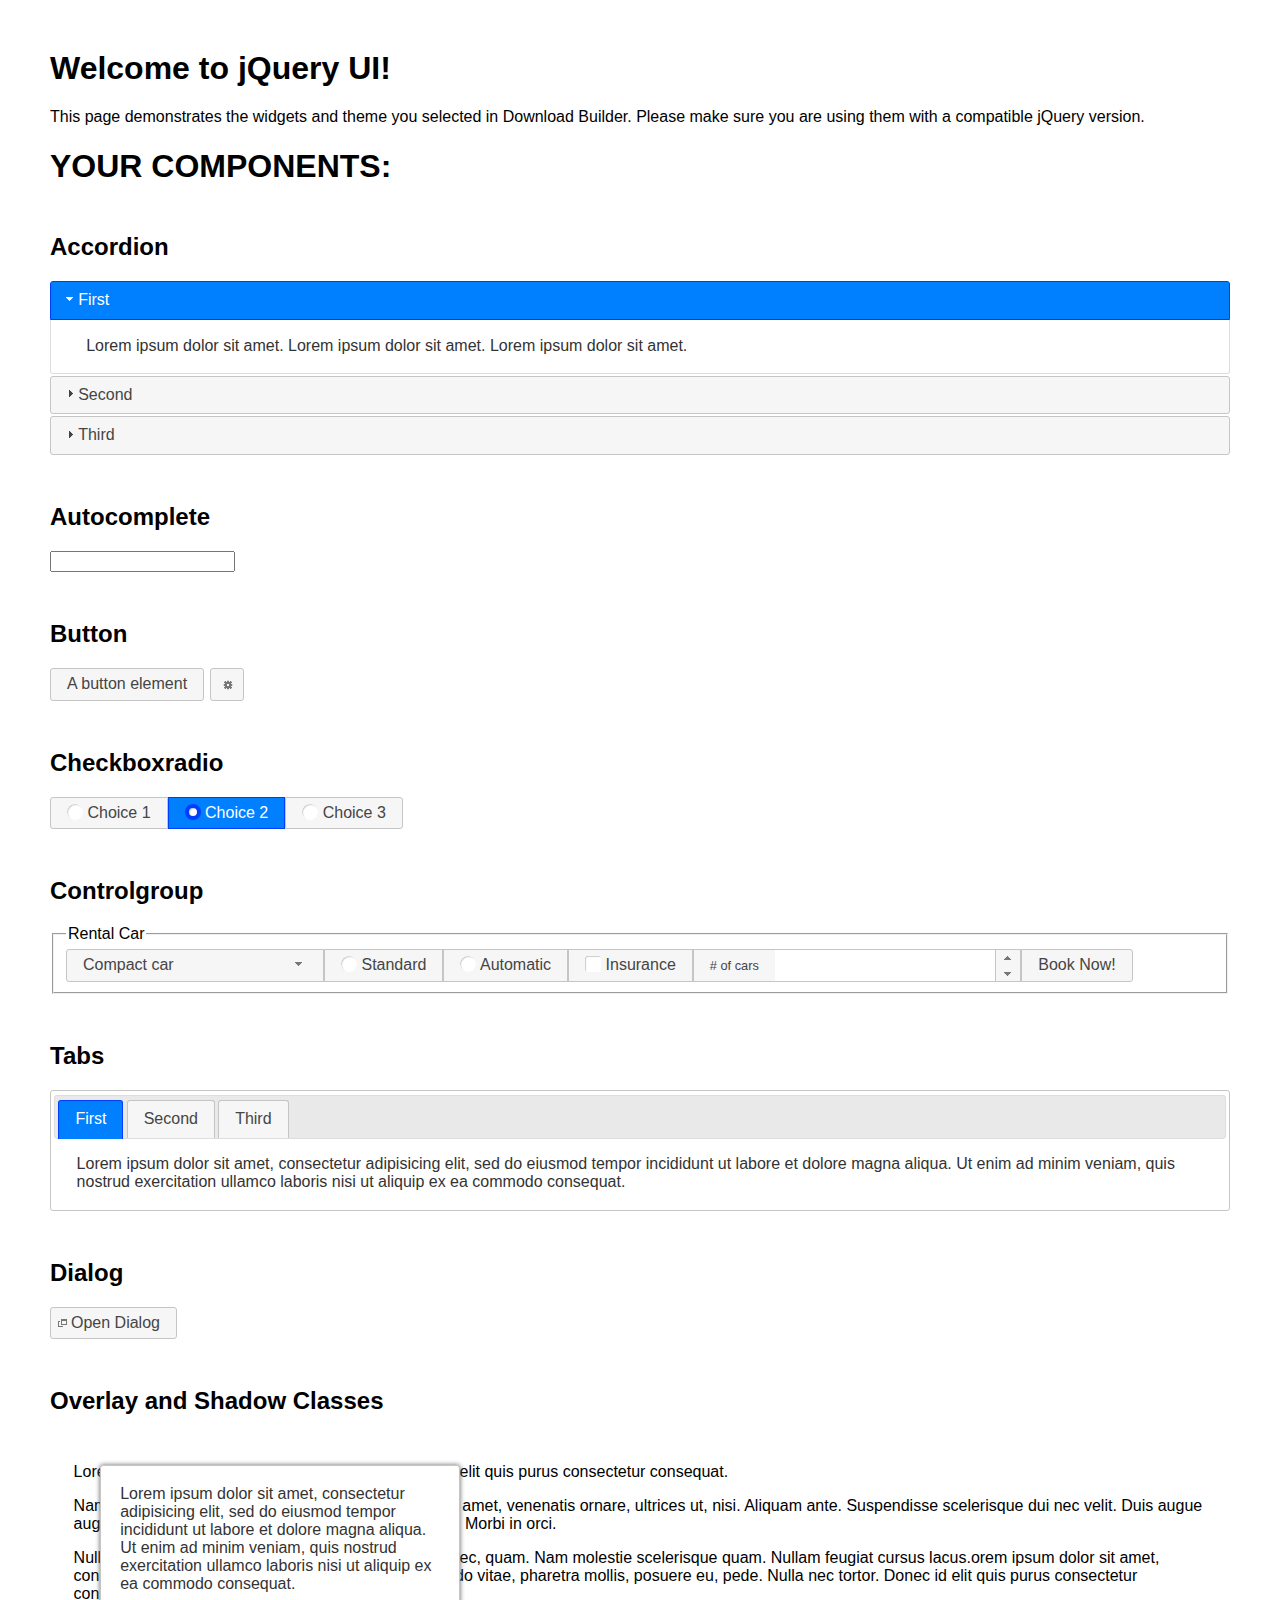
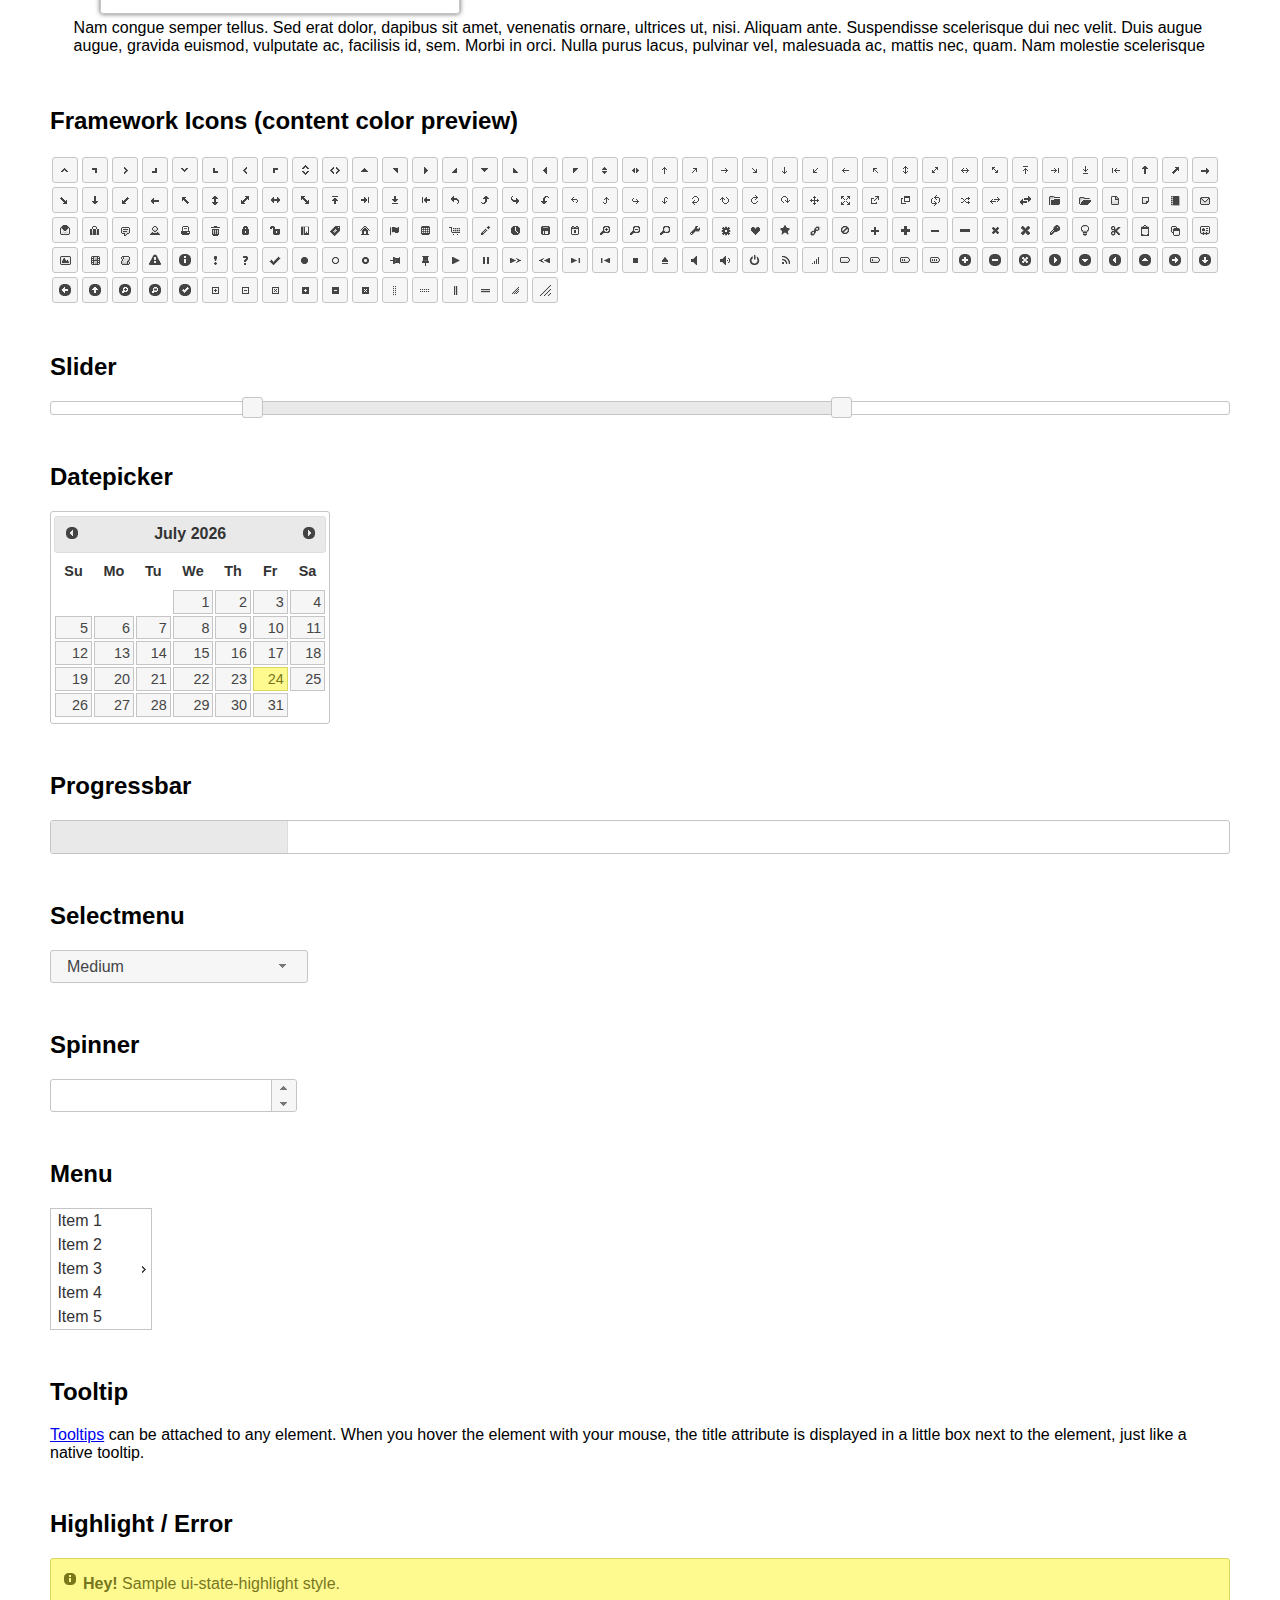
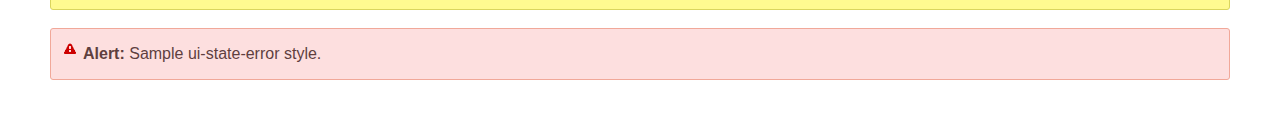
<file: pricebaba/user_info/static/jqueryui/index.html>
<!doctype html>
<html lang="us">
<head>
	<meta charset="utf-8">
	<title>jQuery UI Example Page</title>
	<link href="jquery-ui.css" rel="stylesheet">
	<style>
	body{
		font-family: "Trebuchet MS", sans-serif;
		margin: 50px;
	}
	.demoHeaders {
		margin-top: 2em;
	}
	#dialog-link {
		padding: .4em 1em .4em 20px;
		text-decoration: none;
		position: relative;
	}
	#dialog-link span.ui-icon {
		margin: 0 5px 0 0;
		position: absolute;
		left: .2em;
		top: 50%;
		margin-top: -8px;
	}
	#icons {
		margin: 0;
		padding: 0;
	}
	#icons li {
		margin: 2px;
		position: relative;
		padding: 4px 0;
		cursor: pointer;
		float: left;
		list-style: none;
	}
	#icons span.ui-icon {
		float: left;
		margin: 0 4px;
	}
	.fakewindowcontain .ui-widget-overlay {
		position: absolute;
	}
	select {
		width: 200px;
	}
	</style>
</head>
<body>

<h1>Welcome to jQuery UI!</h1>

<div class="ui-widget">
	<p>This page demonstrates the widgets and theme you selected in Download Builder. Please make sure you are using them with a compatible jQuery version.</p>
</div>

<h1>YOUR COMPONENTS:</h1>


<!-- Accordion -->
<h2 class="demoHeaders">Accordion</h2>
<div id="accordion">
	<h3>First</h3>
	<div>Lorem ipsum dolor sit amet. Lorem ipsum dolor sit amet. Lorem ipsum dolor sit amet.</div>
	<h3>Second</h3>
	<div>Phasellus mattis tincidunt nibh.</div>
	<h3>Third</h3>
	<div>Nam dui erat, auctor a, dignissim quis.</div>
</div>



<!-- Autocomplete -->
<h2 class="demoHeaders">Autocomplete</h2>
<div>
	<input id="autocomplete" title="type &quot;a&quot;">
</div>



<!-- Button -->
<h2 class="demoHeaders">Button</h2>
<button id="button">A button element</button>
<button id="button-icon">An icon-only button</button>



<!-- Checkboxradio -->
<h2 class="demoHeaders">Checkboxradio</h2>
<form style="margin-top: 1em;">
	<div id="radioset">
		<input type="radio" id="radio1" name="radio"><label for="radio1">Choice 1</label>
		<input type="radio" id="radio2" name="radio" checked="checked"><label for="radio2">Choice 2</label>
		<input type="radio" id="radio3" name="radio"><label for="radio3">Choice 3</label>
	</div>
</form>



<!-- Controlgroup -->
<h2 class="demoHeaders">Controlgroup</h2>
<fieldset>
	<legend>Rental Car</legend>
	<div id="controlgroup">
		<select id="car-type">
			<option>Compact car</option>
			<option>Midsize car</option>
			<option>Full size car</option>
			<option>SUV</option>
			<option>Luxury</option>
			<option>Truck</option>
			<option>Van</option>
		</select>
		<label for="transmission-standard">Standard</label>
		<input type="radio" name="transmission" id="transmission-standard">
		<label for="transmission-automatic">Automatic</label>
		<input type="radio" name="transmission" id="transmission-automatic">
		<label for="insurance">Insurance</label>
		<input type="checkbox" name="insurance" id="insurance">
		<label for="horizontal-spinner" class="ui-controlgroup-label"># of cars</label>
		<input id="horizontal-spinner" class="ui-spinner-input">
		<button>Book Now!</button>
	</div>
</fieldset>



<!-- Tabs -->
<h2 class="demoHeaders">Tabs</h2>
<div id="tabs">
	<ul>
		<li><a href="#tabs-1">First</a></li>
		<li><a href="#tabs-2">Second</a></li>
		<li><a href="#tabs-3">Third</a></li>
	</ul>
	<div id="tabs-1">Lorem ipsum dolor sit amet, consectetur adipisicing elit, sed do eiusmod tempor incididunt ut labore et dolore magna aliqua. Ut enim ad minim veniam, quis nostrud exercitation ullamco laboris nisi ut aliquip ex ea commodo consequat.</div>
	<div id="tabs-2">Phasellus mattis tincidunt nibh. Cras orci urna, blandit id, pretium vel, aliquet ornare, felis. Maecenas scelerisque sem non nisl. Fusce sed lorem in enim dictum bibendum.</div>
	<div id="tabs-3">Nam dui erat, auctor a, dignissim quis, sollicitudin eu, felis. Pellentesque nisi urna, interdum eget, sagittis et, consequat vestibulum, lacus. Mauris porttitor ullamcorper augue.</div>
</div>



<h2 class="demoHeaders">Dialog</h2>
<p>
	<button id="dialog-link" class="ui-button ui-corner-all ui-widget">
		<span class="ui-icon ui-icon-newwin"></span>Open Dialog
	</button>
</p>

<h2 class="demoHeaders">Overlay and Shadow Classes</h2>
<div style="position: relative; width: 96%; height: 200px; padding:1% 2%; overflow:hidden;" class="fakewindowcontain">
	<p>Lorem ipsum dolor sit amet,  Nulla nec tortor. Donec id elit quis purus consectetur consequat. </p><p>Nam congue semper tellus. Sed erat dolor, dapibus sit amet, venenatis ornare, ultrices ut, nisi. Aliquam ante. Suspendisse scelerisque dui nec velit. Duis augue augue, gravida euismod, vulputate ac, facilisis id, sem. Morbi in orci. </p><p>Nulla purus lacus, pulvinar vel, malesuada ac, mattis nec, quam. Nam molestie scelerisque quam. Nullam feugiat cursus lacus.orem ipsum dolor sit amet, consectetur adipiscing elit. Donec libero risus, commodo vitae, pharetra mollis, posuere eu, pede. Nulla nec tortor. Donec id elit quis purus consectetur consequat. </p><p>Nam congue semper tellus. Sed erat dolor, dapibus sit amet, venenatis ornare, ultrices ut, nisi. Aliquam ante. Suspendisse scelerisque dui nec velit. Duis augue augue, gravida euismod, vulputate ac, facilisis id, sem. Morbi in orci. Nulla purus lacus, pulvinar vel, malesuada ac, mattis nec, quam. Nam molestie scelerisque quam. </p><p>Nullam feugiat cursus lacus.orem ipsum dolor sit amet, consectetur adipiscing elit. Donec libero risus, commodo vitae, pharetra mollis, posuere eu, pede. Nulla nec tortor. Donec id elit quis purus consectetur consequat. Nam congue semper tellus. Sed erat dolor, dapibus sit amet, venenatis ornare, ultrices ut, nisi. Aliquam ante. </p><p>Suspendisse scelerisque dui nec velit. Duis augue augue, gravida euismod, vulputate ac, facilisis id, sem. Morbi in orci. Nulla purus lacus, pulvinar vel, malesuada ac, mattis nec, quam. Nam molestie scelerisque quam. Nullam feugiat cursus lacus.orem ipsum dolor sit amet, consectetur adipiscing elit. Donec libero risus, commodo vitae, pharetra mollis, posuere eu, pede. Nulla nec tortor. Donec id elit quis purus consectetur consequat. Nam congue semper tellus. Sed erat dolor, dapibus sit amet, venenatis ornare, ultrices ut, nisi. </p>

	<!-- ui-dialog -->
	<div class="ui-widget-overlay ui-front"></div>
	<div style="position: absolute; width: 320px; left: 50px; top: 30px; padding: 1.2em" class="ui-widget ui-front ui-widget-content ui-corner-all ui-widget-shadow">
		Lorem ipsum dolor sit amet, consectetur adipisicing elit, sed do eiusmod tempor incididunt ut labore et dolore magna aliqua. Ut enim ad minim veniam, quis nostrud exercitation ullamco laboris nisi ut aliquip ex ea commodo consequat.
	</div>

</div>

<!-- ui-dialog -->
<div id="dialog" title="Dialog Title">
	<p>Lorem ipsum dolor sit amet, consectetur adipisicing elit, sed do eiusmod tempor incididunt ut labore et dolore magna aliqua. Ut enim ad minim veniam, quis nostrud exercitation ullamco laboris nisi ut aliquip ex ea commodo consequat.</p>
</div>



<h2 class="demoHeaders">Framework Icons (content color preview)</h2>
<ul id="icons" class="ui-widget ui-helper-clearfix">
	<li class="ui-state-default ui-corner-all" title=".ui-icon-caret-1-n"><span class="ui-icon ui-icon-caret-1-n"></span></li>
	<li class="ui-state-default ui-corner-all" title=".ui-icon-caret-1-ne"><span class="ui-icon ui-icon-caret-1-ne"></span></li>
	<li class="ui-state-default ui-corner-all" title=".ui-icon-caret-1-e"><span class="ui-icon ui-icon-caret-1-e"></span></li>
	<li class="ui-state-default ui-corner-all" title=".ui-icon-caret-1-se"><span class="ui-icon ui-icon-caret-1-se"></span></li>
	<li class="ui-state-default ui-corner-all" title=".ui-icon-caret-1-s"><span class="ui-icon ui-icon-caret-1-s"></span></li>
	<li class="ui-state-default ui-corner-all" title=".ui-icon-caret-1-sw"><span class="ui-icon ui-icon-caret-1-sw"></span></li>
	<li class="ui-state-default ui-corner-all" title=".ui-icon-caret-1-w"><span class="ui-icon ui-icon-caret-1-w"></span></li>
	<li class="ui-state-default ui-corner-all" title=".ui-icon-caret-1-nw"><span class="ui-icon ui-icon-caret-1-nw"></span></li>
	<li class="ui-state-default ui-corner-all" title=".ui-icon-caret-2-n-s"><span class="ui-icon ui-icon-caret-2-n-s"></span></li>
	<li class="ui-state-default ui-corner-all" title=".ui-icon-caret-2-e-w"><span class="ui-icon ui-icon-caret-2-e-w"></span></li>
	<li class="ui-state-default ui-corner-all" title=".ui-icon-triangle-1-n"><span class="ui-icon ui-icon-triangle-1-n"></span></li>
	<li class="ui-state-default ui-corner-all" title=".ui-icon-triangle-1-ne"><span class="ui-icon ui-icon-triangle-1-ne"></span></li>
	<li class="ui-state-default ui-corner-all" title=".ui-icon-triangle-1-e"><span class="ui-icon ui-icon-triangle-1-e"></span></li>
	<li class="ui-state-default ui-corner-all" title=".ui-icon-triangle-1-se"><span class="ui-icon ui-icon-triangle-1-se"></span></li>
	<li class="ui-state-default ui-corner-all" title=".ui-icon-triangle-1-s"><span class="ui-icon ui-icon-triangle-1-s"></span></li>
	<li class="ui-state-default ui-corner-all" title=".ui-icon-triangle-1-sw"><span class="ui-icon ui-icon-triangle-1-sw"></span></li>
	<li class="ui-state-default ui-corner-all" title=".ui-icon-triangle-1-w"><span class="ui-icon ui-icon-triangle-1-w"></span></li>
	<li class="ui-state-default ui-corner-all" title=".ui-icon-triangle-1-nw"><span class="ui-icon ui-icon-triangle-1-nw"></span></li>
	<li class="ui-state-default ui-corner-all" title=".ui-icon-triangle-2-n-s"><span class="ui-icon ui-icon-triangle-2-n-s"></span></li>
	<li class="ui-state-default ui-corner-all" title=".ui-icon-triangle-2-e-w"><span class="ui-icon ui-icon-triangle-2-e-w"></span></li>
	<li class="ui-state-default ui-corner-all" title=".ui-icon-arrow-1-n"><span class="ui-icon ui-icon-arrow-1-n"></span></li>
	<li class="ui-state-default ui-corner-all" title=".ui-icon-arrow-1-ne"><span class="ui-icon ui-icon-arrow-1-ne"></span></li>
	<li class="ui-state-default ui-corner-all" title=".ui-icon-arrow-1-e"><span class="ui-icon ui-icon-arrow-1-e"></span></li>
	<li class="ui-state-default ui-corner-all" title=".ui-icon-arrow-1-se"><span class="ui-icon ui-icon-arrow-1-se"></span></li>
	<li class="ui-state-default ui-corner-all" title=".ui-icon-arrow-1-s"><span class="ui-icon ui-icon-arrow-1-s"></span></li>
	<li class="ui-state-default ui-corner-all" title=".ui-icon-arrow-1-sw"><span class="ui-icon ui-icon-arrow-1-sw"></span></li>
	<li class="ui-state-default ui-corner-all" title=".ui-icon-arrow-1-w"><span class="ui-icon ui-icon-arrow-1-w"></span></li>
	<li class="ui-state-default ui-corner-all" title=".ui-icon-arrow-1-nw"><span class="ui-icon ui-icon-arrow-1-nw"></span></li>
	<li class="ui-state-default ui-corner-all" title=".ui-icon-arrow-2-n-s"><span class="ui-icon ui-icon-arrow-2-n-s"></span></li>
	<li class="ui-state-default ui-corner-all" title=".ui-icon-arrow-2-ne-sw"><span class="ui-icon ui-icon-arrow-2-ne-sw"></span></li>
	<li class="ui-state-default ui-corner-all" title=".ui-icon-arrow-2-e-w"><span class="ui-icon ui-icon-arrow-2-e-w"></span></li>
	<li class="ui-state-default ui-corner-all" title=".ui-icon-arrow-2-se-nw"><span class="ui-icon ui-icon-arrow-2-se-nw"></span></li>
	<li class="ui-state-default ui-corner-all" title=".ui-icon-arrowstop-1-n"><span class="ui-icon ui-icon-arrowstop-1-n"></span></li>
	<li class="ui-state-default ui-corner-all" title=".ui-icon-arrowstop-1-e"><span class="ui-icon ui-icon-arrowstop-1-e"></span></li>
	<li class="ui-state-default ui-corner-all" title=".ui-icon-arrowstop-1-s"><span class="ui-icon ui-icon-arrowstop-1-s"></span></li>
	<li class="ui-state-default ui-corner-all" title=".ui-icon-arrowstop-1-w"><span class="ui-icon ui-icon-arrowstop-1-w"></span></li>
	<li class="ui-state-default ui-corner-all" title=".ui-icon-arrowthick-1-n"><span class="ui-icon ui-icon-arrowthick-1-n"></span></li>
	<li class="ui-state-default ui-corner-all" title=".ui-icon-arrowthick-1-ne"><span class="ui-icon ui-icon-arrowthick-1-ne"></span></li>
	<li class="ui-state-default ui-corner-all" title=".ui-icon-arrowthick-1-e"><span class="ui-icon ui-icon-arrowthick-1-e"></span></li>
	<li class="ui-state-default ui-corner-all" title=".ui-icon-arrowthick-1-se"><span class="ui-icon ui-icon-arrowthick-1-se"></span></li>
	<li class="ui-state-default ui-corner-all" title=".ui-icon-arrowthick-1-s"><span class="ui-icon ui-icon-arrowthick-1-s"></span></li>
	<li class="ui-state-default ui-corner-all" title=".ui-icon-arrowthick-1-sw"><span class="ui-icon ui-icon-arrowthick-1-sw"></span></li>
	<li class="ui-state-default ui-corner-all" title=".ui-icon-arrowthick-1-w"><span class="ui-icon ui-icon-arrowthick-1-w"></span></li>
	<li class="ui-state-default ui-corner-all" title=".ui-icon-arrowthick-1-nw"><span class="ui-icon ui-icon-arrowthick-1-nw"></span></li>
	<li class="ui-state-default ui-corner-all" title=".ui-icon-arrowthick-2-n-s"><span class="ui-icon ui-icon-arrowthick-2-n-s"></span></li>
	<li class="ui-state-default ui-corner-all" title=".ui-icon-arrowthick-2-ne-sw"><span class="ui-icon ui-icon-arrowthick-2-ne-sw"></span></li>
	<li class="ui-state-default ui-corner-all" title=".ui-icon-arrowthick-2-e-w"><span class="ui-icon ui-icon-arrowthick-2-e-w"></span></li>
	<li class="ui-state-default ui-corner-all" title=".ui-icon-arrowthick-2-se-nw"><span class="ui-icon ui-icon-arrowthick-2-se-nw"></span></li>
	<li class="ui-state-default ui-corner-all" title=".ui-icon-arrowthickstop-1-n"><span class="ui-icon ui-icon-arrowthickstop-1-n"></span></li>
	<li class="ui-state-default ui-corner-all" title=".ui-icon-arrowthickstop-1-e"><span class="ui-icon ui-icon-arrowthickstop-1-e"></span></li>
	<li class="ui-state-default ui-corner-all" title=".ui-icon-arrowthickstop-1-s"><span class="ui-icon ui-icon-arrowthickstop-1-s"></span></li>
	<li class="ui-state-default ui-corner-all" title=".ui-icon-arrowthickstop-1-w"><span class="ui-icon ui-icon-arrowthickstop-1-w"></span></li>
	<li class="ui-state-default ui-corner-all" title=".ui-icon-arrowreturnthick-1-w"><span class="ui-icon ui-icon-arrowreturnthick-1-w"></span></li>
	<li class="ui-state-default ui-corner-all" title=".ui-icon-arrowreturnthick-1-n"><span class="ui-icon ui-icon-arrowreturnthick-1-n"></span></li>
	<li class="ui-state-default ui-corner-all" title=".ui-icon-arrowreturnthick-1-e"><span class="ui-icon ui-icon-arrowreturnthick-1-e"></span></li>
	<li class="ui-state-default ui-corner-all" title=".ui-icon-arrowreturnthick-1-s"><span class="ui-icon ui-icon-arrowreturnthick-1-s"></span></li>
	<li class="ui-state-default ui-corner-all" title=".ui-icon-arrowreturn-1-w"><span class="ui-icon ui-icon-arrowreturn-1-w"></span></li>
	<li class="ui-state-default ui-corner-all" title=".ui-icon-arrowreturn-1-n"><span class="ui-icon ui-icon-arrowreturn-1-n"></span></li>
	<li class="ui-state-default ui-corner-all" title=".ui-icon-arrowreturn-1-e"><span class="ui-icon ui-icon-arrowreturn-1-e"></span></li>
	<li class="ui-state-default ui-corner-all" title=".ui-icon-arrowreturn-1-s"><span class="ui-icon ui-icon-arrowreturn-1-s"></span></li>
	<li class="ui-state-default ui-corner-all" title=".ui-icon-arrowrefresh-1-w"><span class="ui-icon ui-icon-arrowrefresh-1-w"></span></li>
	<li class="ui-state-default ui-corner-all" title=".ui-icon-arrowrefresh-1-n"><span class="ui-icon ui-icon-arrowrefresh-1-n"></span></li>
	<li class="ui-state-default ui-corner-all" title=".ui-icon-arrowrefresh-1-e"><span class="ui-icon ui-icon-arrowrefresh-1-e"></span></li>
	<li class="ui-state-default ui-corner-all" title=".ui-icon-arrowrefresh-1-s"><span class="ui-icon ui-icon-arrowrefresh-1-s"></span></li>
	<li class="ui-state-default ui-corner-all" title=".ui-icon-arrow-4"><span class="ui-icon ui-icon-arrow-4"></span></li>
	<li class="ui-state-default ui-corner-all" title=".ui-icon-arrow-4-diag"><span class="ui-icon ui-icon-arrow-4-diag"></span></li>
	<li class="ui-state-default ui-corner-all" title=".ui-icon-extlink"><span class="ui-icon ui-icon-extlink"></span></li>
	<li class="ui-state-default ui-corner-all" title=".ui-icon-newwin"><span class="ui-icon ui-icon-newwin"></span></li>
	<li class="ui-state-default ui-corner-all" title=".ui-icon-refresh"><span class="ui-icon ui-icon-refresh"></span></li>
	<li class="ui-state-default ui-corner-all" title=".ui-icon-shuffle"><span class="ui-icon ui-icon-shuffle"></span></li>
	<li class="ui-state-default ui-corner-all" title=".ui-icon-transfer-e-w"><span class="ui-icon ui-icon-transfer-e-w"></span></li>
	<li class="ui-state-default ui-corner-all" title=".ui-icon-transferthick-e-w"><span class="ui-icon ui-icon-transferthick-e-w"></span></li>
	<li class="ui-state-default ui-corner-all" title=".ui-icon-folder-collapsed"><span class="ui-icon ui-icon-folder-collapsed"></span></li>
	<li class="ui-state-default ui-corner-all" title=".ui-icon-folder-open"><span class="ui-icon ui-icon-folder-open"></span></li>
	<li class="ui-state-default ui-corner-all" title=".ui-icon-document"><span class="ui-icon ui-icon-document"></span></li>
	<li class="ui-state-default ui-corner-all" title=".ui-icon-document-b"><span class="ui-icon ui-icon-document-b"></span></li>
	<li class="ui-state-default ui-corner-all" title=".ui-icon-note"><span class="ui-icon ui-icon-note"></span></li>
	<li class="ui-state-default ui-corner-all" title=".ui-icon-mail-closed"><span class="ui-icon ui-icon-mail-closed"></span></li>
	<li class="ui-state-default ui-corner-all" title=".ui-icon-mail-open"><span class="ui-icon ui-icon-mail-open"></span></li>
	<li class="ui-state-default ui-corner-all" title=".ui-icon-suitcase"><span class="ui-icon ui-icon-suitcase"></span></li>
	<li class="ui-state-default ui-corner-all" title=".ui-icon-comment"><span class="ui-icon ui-icon-comment"></span></li>
	<li class="ui-state-default ui-corner-all" title=".ui-icon-person"><span class="ui-icon ui-icon-person"></span></li>
	<li class="ui-state-default ui-corner-all" title=".ui-icon-print"><span class="ui-icon ui-icon-print"></span></li>
	<li class="ui-state-default ui-corner-all" title=".ui-icon-trash"><span class="ui-icon ui-icon-trash"></span></li>
	<li class="ui-state-default ui-corner-all" title=".ui-icon-locked"><span class="ui-icon ui-icon-locked"></span></li>
	<li class="ui-state-default ui-corner-all" title=".ui-icon-unlocked"><span class="ui-icon ui-icon-unlocked"></span></li>
	<li class="ui-state-default ui-corner-all" title=".ui-icon-bookmark"><span class="ui-icon ui-icon-bookmark"></span></li>
	<li class="ui-state-default ui-corner-all" title=".ui-icon-tag"><span class="ui-icon ui-icon-tag"></span></li>
	<li class="ui-state-default ui-corner-all" title=".ui-icon-home"><span class="ui-icon ui-icon-home"></span></li>
	<li class="ui-state-default ui-corner-all" title=".ui-icon-flag"><span class="ui-icon ui-icon-flag"></span></li>
	<li class="ui-state-default ui-corner-all" title=".ui-icon-calculator"><span class="ui-icon ui-icon-calculator"></span></li>
	<li class="ui-state-default ui-corner-all" title=".ui-icon-cart"><span class="ui-icon ui-icon-cart"></span></li>
	<li class="ui-state-default ui-corner-all" title=".ui-icon-pencil"><span class="ui-icon ui-icon-pencil"></span></li>
	<li class="ui-state-default ui-corner-all" title=".ui-icon-clock"><span class="ui-icon ui-icon-clock"></span></li>
	<li class="ui-state-default ui-corner-all" title=".ui-icon-disk"><span class="ui-icon ui-icon-disk"></span></li>
	<li class="ui-state-default ui-corner-all" title=".ui-icon-calendar"><span class="ui-icon ui-icon-calendar"></span></li>
	<li class="ui-state-default ui-corner-all" title=".ui-icon-zoomin"><span class="ui-icon ui-icon-zoomin"></span></li>
	<li class="ui-state-default ui-corner-all" title=".ui-icon-zoomout"><span class="ui-icon ui-icon-zoomout"></span></li>
	<li class="ui-state-default ui-corner-all" title=".ui-icon-search"><span class="ui-icon ui-icon-search"></span></li>
	<li class="ui-state-default ui-corner-all" title=".ui-icon-wrench"><span class="ui-icon ui-icon-wrench"></span></li>
	<li class="ui-state-default ui-corner-all" title=".ui-icon-gear"><span class="ui-icon ui-icon-gear"></span></li>
	<li class="ui-state-default ui-corner-all" title=".ui-icon-heart"><span class="ui-icon ui-icon-heart"></span></li>
	<li class="ui-state-default ui-corner-all" title=".ui-icon-star"><span class="ui-icon ui-icon-star"></span></li>
	<li class="ui-state-default ui-corner-all" title=".ui-icon-link"><span class="ui-icon ui-icon-link"></span></li>
	<li class="ui-state-default ui-corner-all" title=".ui-icon-cancel"><span class="ui-icon ui-icon-cancel"></span></li>
	<li class="ui-state-default ui-corner-all" title=".ui-icon-plus"><span class="ui-icon ui-icon-plus"></span></li>
	<li class="ui-state-default ui-corner-all" title=".ui-icon-plusthick"><span class="ui-icon ui-icon-plusthick"></span></li>
	<li class="ui-state-default ui-corner-all" title=".ui-icon-minus"><span class="ui-icon ui-icon-minus"></span></li>
	<li class="ui-state-default ui-corner-all" title=".ui-icon-minusthick"><span class="ui-icon ui-icon-minusthick"></span></li>
	<li class="ui-state-default ui-corner-all" title=".ui-icon-close"><span class="ui-icon ui-icon-close"></span></li>
	<li class="ui-state-default ui-corner-all" title=".ui-icon-closethick"><span class="ui-icon ui-icon-closethick"></span></li>
	<li class="ui-state-default ui-corner-all" title=".ui-icon-key"><span class="ui-icon ui-icon-key"></span></li>
	<li class="ui-state-default ui-corner-all" title=".ui-icon-lightbulb"><span class="ui-icon ui-icon-lightbulb"></span></li>
	<li class="ui-state-default ui-corner-all" title=".ui-icon-scissors"><span class="ui-icon ui-icon-scissors"></span></li>
	<li class="ui-state-default ui-corner-all" title=".ui-icon-clipboard"><span class="ui-icon ui-icon-clipboard"></span></li>
	<li class="ui-state-default ui-corner-all" title=".ui-icon-copy"><span class="ui-icon ui-icon-copy"></span></li>
	<li class="ui-state-default ui-corner-all" title=".ui-icon-contact"><span class="ui-icon ui-icon-contact"></span></li>
	<li class="ui-state-default ui-corner-all" title=".ui-icon-image"><span class="ui-icon ui-icon-image"></span></li>
	<li class="ui-state-default ui-corner-all" title=".ui-icon-video"><span class="ui-icon ui-icon-video"></span></li>
	<li class="ui-state-default ui-corner-all" title=".ui-icon-script"><span class="ui-icon ui-icon-script"></span></li>
	<li class="ui-state-default ui-corner-all" title=".ui-icon-alert"><span class="ui-icon ui-icon-alert"></span></li>
	<li class="ui-state-default ui-corner-all" title=".ui-icon-info"><span class="ui-icon ui-icon-info"></span></li>
	<li class="ui-state-default ui-corner-all" title=".ui-icon-notice"><span class="ui-icon ui-icon-notice"></span></li>
	<li class="ui-state-default ui-corner-all" title=".ui-icon-help"><span class="ui-icon ui-icon-help"></span></li>
	<li class="ui-state-default ui-corner-all" title=".ui-icon-check"><span class="ui-icon ui-icon-check"></span></li>
	<li class="ui-state-default ui-corner-all" title=".ui-icon-bullet"><span class="ui-icon ui-icon-bullet"></span></li>
	<li class="ui-state-default ui-corner-all" title=".ui-icon-radio-off"><span class="ui-icon ui-icon-radio-off"></span></li>
	<li class="ui-state-default ui-corner-all" title=".ui-icon-radio-on"><span class="ui-icon ui-icon-radio-on"></span></li>
	<li class="ui-state-default ui-corner-all" title=".ui-icon-pin-w"><span class="ui-icon ui-icon-pin-w"></span></li>
	<li class="ui-state-default ui-corner-all" title=".ui-icon-pin-s"><span class="ui-icon ui-icon-pin-s"></span></li>
	<li class="ui-state-default ui-corner-all" title=".ui-icon-play"><span class="ui-icon ui-icon-play"></span></li>
	<li class="ui-state-default ui-corner-all" title=".ui-icon-pause"><span class="ui-icon ui-icon-pause"></span></li>
	<li class="ui-state-default ui-corner-all" title=".ui-icon-seek-next"><span class="ui-icon ui-icon-seek-next"></span></li>
	<li class="ui-state-default ui-corner-all" title=".ui-icon-seek-prev"><span class="ui-icon ui-icon-seek-prev"></span></li>
	<li class="ui-state-default ui-corner-all" title=".ui-icon-seek-end"><span class="ui-icon ui-icon-seek-end"></span></li>
	<li class="ui-state-default ui-corner-all" title=".ui-icon-seek-first"><span class="ui-icon ui-icon-seek-first"></span></li>
	<li class="ui-state-default ui-corner-all" title=".ui-icon-stop"><span class="ui-icon ui-icon-stop"></span></li>
	<li class="ui-state-default ui-corner-all" title=".ui-icon-eject"><span class="ui-icon ui-icon-eject"></span></li>
	<li class="ui-state-default ui-corner-all" title=".ui-icon-volume-off"><span class="ui-icon ui-icon-volume-off"></span></li>
	<li class="ui-state-default ui-corner-all" title=".ui-icon-volume-on"><span class="ui-icon ui-icon-volume-on"></span></li>
	<li class="ui-state-default ui-corner-all" title=".ui-icon-power"><span class="ui-icon ui-icon-power"></span></li>
	<li class="ui-state-default ui-corner-all" title=".ui-icon-signal-diag"><span class="ui-icon ui-icon-signal-diag"></span></li>
	<li class="ui-state-default ui-corner-all" title=".ui-icon-signal"><span class="ui-icon ui-icon-signal"></span></li>
	<li class="ui-state-default ui-corner-all" title=".ui-icon-battery-0"><span class="ui-icon ui-icon-battery-0"></span></li>
	<li class="ui-state-default ui-corner-all" title=".ui-icon-battery-1"><span class="ui-icon ui-icon-battery-1"></span></li>
	<li class="ui-state-default ui-corner-all" title=".ui-icon-battery-2"><span class="ui-icon ui-icon-battery-2"></span></li>
	<li class="ui-state-default ui-corner-all" title=".ui-icon-battery-3"><span class="ui-icon ui-icon-battery-3"></span></li>
	<li class="ui-state-default ui-corner-all" title=".ui-icon-circle-plus"><span class="ui-icon ui-icon-circle-plus"></span></li>
	<li class="ui-state-default ui-corner-all" title=".ui-icon-circle-minus"><span class="ui-icon ui-icon-circle-minus"></span></li>
	<li class="ui-state-default ui-corner-all" title=".ui-icon-circle-close"><span class="ui-icon ui-icon-circle-close"></span></li>
	<li class="ui-state-default ui-corner-all" title=".ui-icon-circle-triangle-e"><span class="ui-icon ui-icon-circle-triangle-e"></span></li>
	<li class="ui-state-default ui-corner-all" title=".ui-icon-circle-triangle-s"><span class="ui-icon ui-icon-circle-triangle-s"></span></li>
	<li class="ui-state-default ui-corner-all" title=".ui-icon-circle-triangle-w"><span class="ui-icon ui-icon-circle-triangle-w"></span></li>
	<li class="ui-state-default ui-corner-all" title=".ui-icon-circle-triangle-n"><span class="ui-icon ui-icon-circle-triangle-n"></span></li>
	<li class="ui-state-default ui-corner-all" title=".ui-icon-circle-arrow-e"><span class="ui-icon ui-icon-circle-arrow-e"></span></li>
	<li class="ui-state-default ui-corner-all" title=".ui-icon-circle-arrow-s"><span class="ui-icon ui-icon-circle-arrow-s"></span></li>
	<li class="ui-state-default ui-corner-all" title=".ui-icon-circle-arrow-w"><span class="ui-icon ui-icon-circle-arrow-w"></span></li>
	<li class="ui-state-default ui-corner-all" title=".ui-icon-circle-arrow-n"><span class="ui-icon ui-icon-circle-arrow-n"></span></li>
	<li class="ui-state-default ui-corner-all" title=".ui-icon-circle-zoomin"><span class="ui-icon ui-icon-circle-zoomin"></span></li>
	<li class="ui-state-default ui-corner-all" title=".ui-icon-circle-zoomout"><span class="ui-icon ui-icon-circle-zoomout"></span></li>
	<li class="ui-state-default ui-corner-all" title=".ui-icon-circle-check"><span class="ui-icon ui-icon-circle-check"></span></li>
	<li class="ui-state-default ui-corner-all" title=".ui-icon-circlesmall-plus"><span class="ui-icon ui-icon-circlesmall-plus"></span></li>
	<li class="ui-state-default ui-corner-all" title=".ui-icon-circlesmall-minus"><span class="ui-icon ui-icon-circlesmall-minus"></span></li>
	<li class="ui-state-default ui-corner-all" title=".ui-icon-circlesmall-close"><span class="ui-icon ui-icon-circlesmall-close"></span></li>
	<li class="ui-state-default ui-corner-all" title=".ui-icon-squaresmall-plus"><span class="ui-icon ui-icon-squaresmall-plus"></span></li>
	<li class="ui-state-default ui-corner-all" title=".ui-icon-squaresmall-minus"><span class="ui-icon ui-icon-squaresmall-minus"></span></li>
	<li class="ui-state-default ui-corner-all" title=".ui-icon-squaresmall-close"><span class="ui-icon ui-icon-squaresmall-close"></span></li>
	<li class="ui-state-default ui-corner-all" title=".ui-icon-grip-dotted-vertical"><span class="ui-icon ui-icon-grip-dotted-vertical"></span></li>
	<li class="ui-state-default ui-corner-all" title=".ui-icon-grip-dotted-horizontal"><span class="ui-icon ui-icon-grip-dotted-horizontal"></span></li>
	<li class="ui-state-default ui-corner-all" title=".ui-icon-grip-solid-vertical"><span class="ui-icon ui-icon-grip-solid-vertical"></span></li>
	<li class="ui-state-default ui-corner-all" title=".ui-icon-grip-solid-horizontal"><span class="ui-icon ui-icon-grip-solid-horizontal"></span></li>
	<li class="ui-state-default ui-corner-all" title=".ui-icon-gripsmall-diagonal-se"><span class="ui-icon ui-icon-gripsmall-diagonal-se"></span></li>
	<li class="ui-state-default ui-corner-all" title=".ui-icon-grip-diagonal-se"><span class="ui-icon ui-icon-grip-diagonal-se"></span></li>
</ul>


<!-- Slider -->
<h2 class="demoHeaders">Slider</h2>
<div id="slider"></div>



<!-- Datepicker -->
<h2 class="demoHeaders">Datepicker</h2>
<div id="datepicker"></div>



<!-- Progressbar -->
<h2 class="demoHeaders">Progressbar</h2>
<div id="progressbar"></div>



<!-- Progressbar -->
<h2 class="demoHeaders">Selectmenu</h2>
<select id="selectmenu">
	<option>Slower</option>
	<option>Slow</option>
	<option selected="selected">Medium</option>
	<option>Fast</option>
	<option>Faster</option>
</select>



<!-- Spinner -->
<h2 class="demoHeaders">Spinner</h2>
<input id="spinner">



<!-- Menu -->
<h2 class="demoHeaders">Menu</h2>
<ul style="width:100px;" id="menu">
	<li><div>Item 1</div></li>
	<li><div>Item 2</div></li>
	<li><div>Item 3</div>
		<ul>
			<li><div>Item 3-1</div></li>
			<li><div>Item 3-2</div></li>
			<li><div>Item 3-3</div></li>
			<li><div>Item 3-4</div></li>
			<li><div>Item 3-5</div></li>
		</ul>
	</li>
	<li><div>Item 4</div></li>
	<li><div>Item 5</div></li>
</ul>



<!-- Tooltip -->
<h2 class="demoHeaders">Tooltip</h2>
<p id="tooltip">
	<a href="#" title="That&apos;s what this widget is">Tooltips</a> can be attached to any element. When you hover
the element with your mouse, the title attribute is displayed in a little box next to the element, just like a native tooltip.
</p>


<!-- Highlight / Error -->
<h2 class="demoHeaders">Highlight / Error</h2>
<div class="ui-widget">
	<div class="ui-state-highlight ui-corner-all" style="margin-top: 20px; padding: 0 .7em;">
		<p><span class="ui-icon ui-icon-info" style="float: left; margin-right: .3em;"></span>
		<strong>Hey!</strong> Sample ui-state-highlight style.</p>
	</div>
</div>
<br>
<div class="ui-widget">
	<div class="ui-state-error ui-corner-all" style="padding: 0 .7em;">
		<p><span class="ui-icon ui-icon-alert" style="float: left; margin-right: .3em;"></span>
		<strong>Alert:</strong> Sample ui-state-error style.</p>
	</div>
</div>

<script src="external/jquery/jquery.js"></script>
<script src="jquery-ui.js"></script>
<script>

$( "#accordion" ).accordion();



var availableTags = [
	"ActionScript",
	"AppleScript",
	"Asp",
	"BASIC",
	"C",
	"C++",
	"Clojure",
	"COBOL",
	"ColdFusion",
	"Erlang",
	"Fortran",
	"Groovy",
	"Haskell",
	"Java",
	"JavaScript",
	"Lisp",
	"Perl",
	"PHP",
	"Python",
	"Ruby",
	"Scala",
	"Scheme"
];
$( "#autocomplete" ).autocomplete({
	source: availableTags
});



$( "#button" ).button();
$( "#button-icon" ).button({
	icon: "ui-icon-gear",
	showLabel: false
});



$( "#radioset" ).buttonset();



$( "#controlgroup" ).controlgroup();



$( "#tabs" ).tabs();



$( "#dialog" ).dialog({
	autoOpen: false,
	width: 400,
	buttons: [
		{
			text: "Ok",
			click: function() {
				$( this ).dialog( "close" );
			}
		},
		{
			text: "Cancel",
			click: function() {
				$( this ).dialog( "close" );
			}
		}
	]
});

// Link to open the dialog
$( "#dialog-link" ).click(function( event ) {
	$( "#dialog" ).dialog( "open" );
	event.preventDefault();
});



$( "#datepicker" ).datepicker({
	inline: true
});



$( "#slider" ).slider({
	range: true,
	values: [ 17, 67 ]
});



$( "#progressbar" ).progressbar({
	value: 20
});



$( "#spinner" ).spinner();



$( "#menu" ).menu();



$( "#tooltip" ).tooltip();



$( "#selectmenu" ).selectmenu();


// Hover states on the static widgets
$( "#dialog-link, #icons li" ).hover(
	function() {
		$( this ).addClass( "ui-state-hover" );
	},
	function() {
		$( this ).removeClass( "ui-state-hover" );
	}
);
</script>
</body>
</html>
</file>
